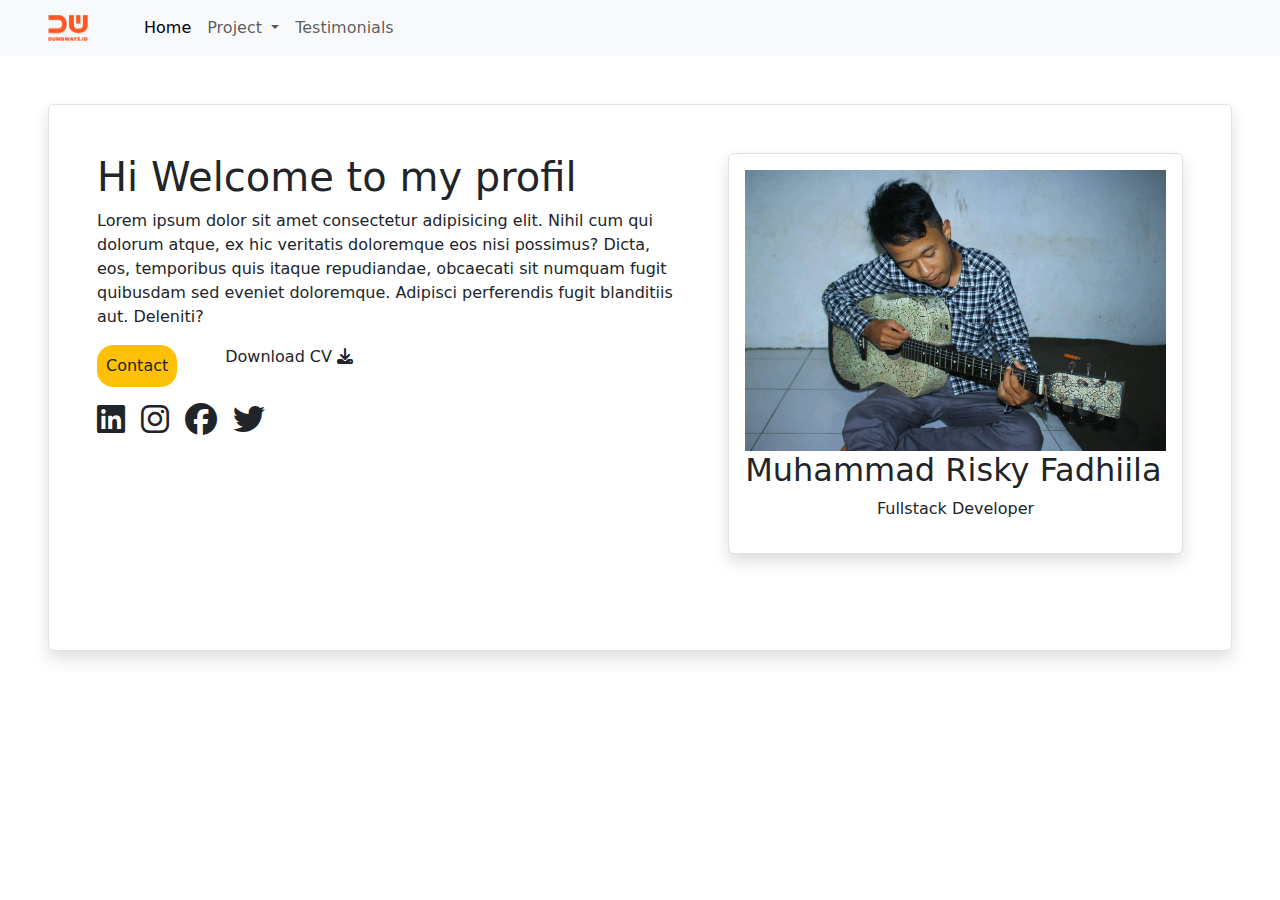
<file: index.html>
<!DOCTYPE html>
<html lang="en">

<head>
    <meta charset="UTF-8">
    <meta http-equiv="X-UA-Compatible" content="IE=edge">
    <meta name="viewport" content="width=device-width, initial-scale=1.0">
    <title>Home</title>
    <link rel="stylesheet" href="https://cdnjs.cloudflare.com/ajax/libs/font-awesome/6.3.0/css/all.min.css" />
    <link rel="stylesheet" href="assets/css/bootstrap.css">
</head>

<body>
    <div class="sticky-top">
        <nav class="navbar navbar-expand-lg bg-body-tertiary">
            <div class="container-fluid px-lg-5">
                <a href="https://dumbways.id">
                    <img src="assets/image/dw.png" width="40" alt="dumbways" /> </a>
                <button class="navbar-toggler" title="button" type="button" onclick="toggleShowNav()">

                    <i class=" fa-solid fa-bars" role="button" title="button"></i>
                </button>
                <div class=" collapse navbar-collapse mx-5">
                    <ul class="navbar-nav me-auto my-2 my-lg-0 navbar-nav-scroll" style="--bs-scroll-height: 100px;">
                        <li class="nav-item">
                            <a href="/" class="nav-link active">Home</a>
                        </li>
                        <li class="nav-item dropdown" type="button" id="dropdownMenuButton2" data-bs-toggle="dropdown"
                            aria-expanded="false">
                            <a class="nav-link dropdown-toggle" href="/project" role="button" data-bs-toggle="dropdown"
                                aria-expanded="false">
                                Project
                            </a>
                            <ul class="dropdown-menu">
                                <li class=" nav-item">
                                    <a class="dropdown-item nav-link" href="/add-project">Add Project</a>
                                </li>
                                <li><a class="dropdown-item" href="#">Another</a></li>

                            </ul>
                        </li>
                        <li>
                            <a href="testimonials.html" class="nav-link">Testimonials</a>
                        </li>
                    </ul>

                </div>
            </div>
        </nav>

        <div class="d-none" id="nav-sm" style="transition: all 0.3s;">

            <div class="p-4 bg-black bg-opacity-50 position-absolute w-100">

                <div class="d-flex flex-column align-items-center ">

                    <div class="border bg-warning ps-2 pe-2 border-warning rounded-4">
                        <a href="/" class="list-active nav-link text-white">
                            Home
                        </a>
                    </div>
                    <div class="text-black">

                        <a href="/contact" class="nav-link text-white">Contact</a>
                    </div>
                    <div class="text-black">
                        <a href="/project" class="nav-link text-white">Project</a>
                    </div>
                    <div class="text-black">
                        <a href="testimonials.html" class="nav-link text-white">Testimonials</a>
                    </div>
                </div>
            </div>
        </div>
    </div>
    <div>

        <div class="mt-lg-2">
            <div
                class="d-md-flex flex-row-reverse p-lg-5 m-lg-5 border border-opacity-75 shadow p-3 mb-5 bg-white rounded">
                <div class="border border-opacity-75 shadow p-3 mb-5 bg-white rounded">
                    <div>
                        <img src="assets/image/personal.jpg" class="card-img-top" alt="profil" />
                        <h2 class="">Muhammad Risky Fadhiila</h2>
                        <p class="text-center">Fullstack Developer</p>
                    </div>
                </div>
                <div class="content-left">
                    <div class="pe-5">
                        <h1>Hi Welcome to my profil</h1>

                        <p> Lorem ipsum dolor sit amet consectetur adipisicing elit. Nihil cum qui dolorum atque, ex hic
                            veritatis doloremque eos nisi possimus? Dicta, eos, temporibus quis itaque repudiandae,
                            obcaecati sit numquam fugit quibusdam sed eveniet doloremque. Adipisci perferendis fugit
                            blanditiis aut. Deleniti?</p>
                    </div>
                    <div class="d-flex">
                        <a href="#" class="nav-link border bg-warning p-sm-2 border-warning rounded-4">Contact</a>
                        <div>
                            <p class="ms-sm-5" role="button""> Download CV
                                <i class=" fa-solid fa-download"></i>
                        </div>
                        </p>

                    </div>
                    <div class="d-flex mt-sm-3 gap-3">
                        <a class="nav-link" title="linkedin"
                            href="https://www.linkedin.com/in/risky-fadhiila-9336171a6/">
                            <i class="fa-brands fa-linkedin fa-2x"></a></i>
                        <a class="nav-link" title="instagram" href="https://www.instagram.com/mrskyfdhl/">
                            <i class="fa-brands fa-instagram fa-2x"></i></a>
                        <a class="nav-link" title="facebook href=" https://www.facebook.com/risky.allfams"> <i
                            class="fa-brands fa-facebook fa-2x"></i> </a>
                        <a class="nav-link" title="twitter" href="#">
                            <i class="fa-brands fa-twitter fa-2x"></i></a>
                    </div>
                </div>

            </div>
        </div>
    </div>
    <script src="assets/js/main.js"></script>
</body>

</html>
</file>
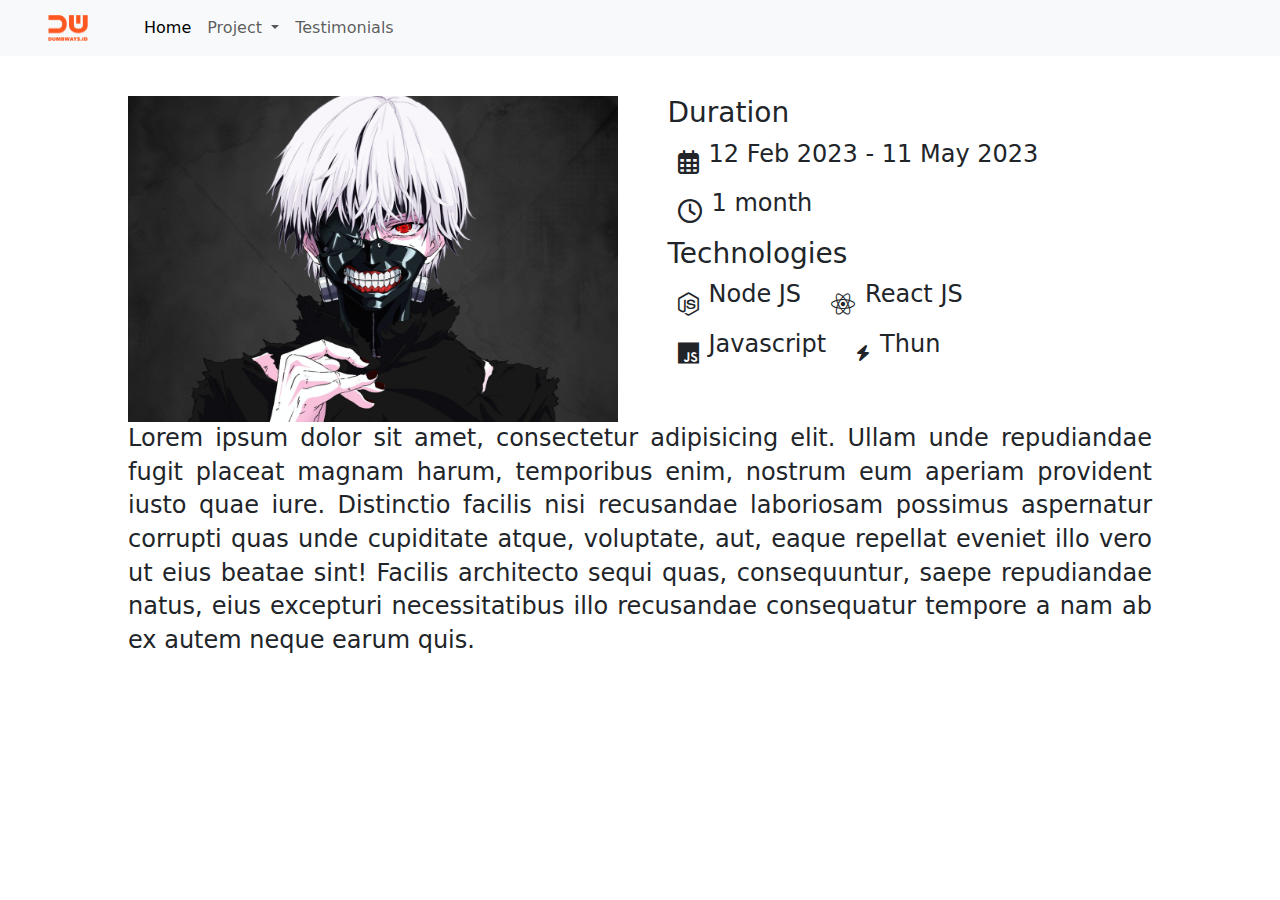
<file: blog-detail.html>
<!DOCTYPE html>
<html lang="en">

<head>
    <meta charset="UTF-8">
    <meta http-equiv="X-UA-Compatible" content="IE=edge">
    <meta name="viewport" content="width=device-width, initial-scale=1.0">
    <title>Contact</title>
    <link rel="stylesheet" href="https://cdnjs.cloudflare.com/ajax/libs/font-awesome/6.3.0/css/all.min.css" />
    <link rel="stylesheet" href="assets/css/bootstrap.css">
    <link rel=" stylesheet" href="assets/css/blog.css">
</head>

<body>
    <div class="sticky-top">
        <nav class="navbar navbar-expand-lg bg-body-tertiary">
            <div class="container-fluid px-lg-5">
                <a href="https://dumbways.id">
                    <img src="assets/image/dw.png" width="40" alt="dumbways" /> </a>
                <button class="navbar-toggler" title="button" type="button" onclick="toggleShowNav()">

                    <i class=" fa-solid fa-bars" role="button" title="button"></i>
                </button>
                <div class=" collapse navbar-collapse mx-5">
                    <ul class="navbar-nav me-auto my-2 my-lg-0 navbar-nav-scroll" style="--bs-scroll-height: 100px;">
                        <li class="nav-item">
                            <a href="/" class="nav-link active">Home</a>
                        </li>
                        <li class="nav-item dropdown" type="button" id="dropdownMenuButton2" data-bs-toggle="dropdown"
                            aria-expanded="false">
                            <a class="nav-link dropdown-toggle" href="/project" role="button" data-bs-toggle="dropdown"
                                aria-expanded="false">
                                Project
                            </a>
                            <ul class="dropdown-menu">
                                <li class=" nav-item">
                                    <a class="dropdown-item nav-link" href="/add-project">Add Project</a>
                                </li>
                                <li><a class="dropdown-item" href="#">Another</a></li>

                            </ul>
                        </li>
                        <li>
                            <a href="testimonials.html" class="nav-link">Testimonials</a>
                        </li>
                    </ul>

                </div>
            </div>
        </nav>

        <div class="d-none" id="nav-sm" style="transition: all 0.3s;">

            <div class="p-4 bg-black bg-opacity-50 position-absolute w-100">

                <div class="d-flex flex-column align-items-center ">

                    <div class="text-black">
                        <a href="/" class="list-active nav-link text-white">
                            Home
                        </a>
                    </div>
                    <div class="text-black">

                        <a href="/contact" class="nav-link text-white">Contact</a>
                    </div>
                    <div class="border bg-warning ps-2 pe-2 border-warning rounded-4">
                        <a href="/project" class="nav-link text-white">Project</a>
                    </div>
                    <div class="text-black">
                        <a href="testimonials.html" class="nav-link text-white">Testimonials</a>
                    </div>
                </div>
            </div>
        </div>
    </div>

    <!-- Blog -->
    <div class="blog-detail">
        <div class="blog-detail-container">
            <!-- <h1>Pasar Coding di Indonesia Dinilai Masih Menjanjikan</h1> -->
            <!-- <div class="author">23 Feb 2023 18:30 WIB | Muhammad Risky Fadhiila</div> -->
            <div class="header-content">
                <div class="img">
                    <img src="assets/image/tokyo-ghoul.jpg" alt=" detail" />
                </div>
                <div class="detail-content">
                    <div class="duration">
                        <div class="date">
                            <h3>Duration</h3>
                            <div class="flex">
                                <i class="fa-regular fa-calendar-days fa-xl"></i>
                                <p>12 Feb 2023 - 11 May 2023</p>
                            </div>
                            <div class="flex">
                                <i class="fa-regular fa-clock fa-xl"></i>
                                <p>1 month</p>
                            </div>
                        </div>
                        <div class="tech">
                            <h3>Technologies</h3>
                            <div class="flex-icon">
                                <div class="tech-i">
                                    <i class="fa-brands fa-node-js fa-xl"></i>
                                    <p>Node JS</p>
                                </div>
                                <div class="tech-i">
                                    <i class="fa-brands fa-react fa-xl"></i>
                                    <p>React JS</p>
                                </div>
                                <div class="tech-i">
                                    <i class="fa-brands fa-js fa-xl"></i>
                                    <p>Javascript</p>
                                </div>
                                <div class="tech-i">
                                    <i class="fa-solid fa-bolt"></i>
                                    <p>Thun</p>
                                </div>
                            </div>
                        </div>

                    </div>
                </div>
            </div>
            <div class="text-content">
                <p>
                    Lorem ipsum dolor sit amet, consectetur adipisicing elit. Ullam unde repudiandae fugit placeat
                    magnam harum, temporibus enim, nostrum eum aperiam provident iusto quae iure. Distinctio facilis
                    nisi recusandae laboriosam possimus aspernatur corrupti quas unde cupiditate atque, voluptate, aut,
                    eaque repellat eveniet illo vero ut eius beatae sint! Facilis architecto sequi quas, consequuntur,
                    saepe repudiandae natus, eius excepturi necessitatibus illo recusandae consequatur tempore a nam ab
                    ex autem neque earum quis.
                </p>
            </div>
        </div>
    </div>
    <script src="assets/js/main.js"></script>
    <script src="assets/js/blog.js"></script>
</body>

</html>
</file>
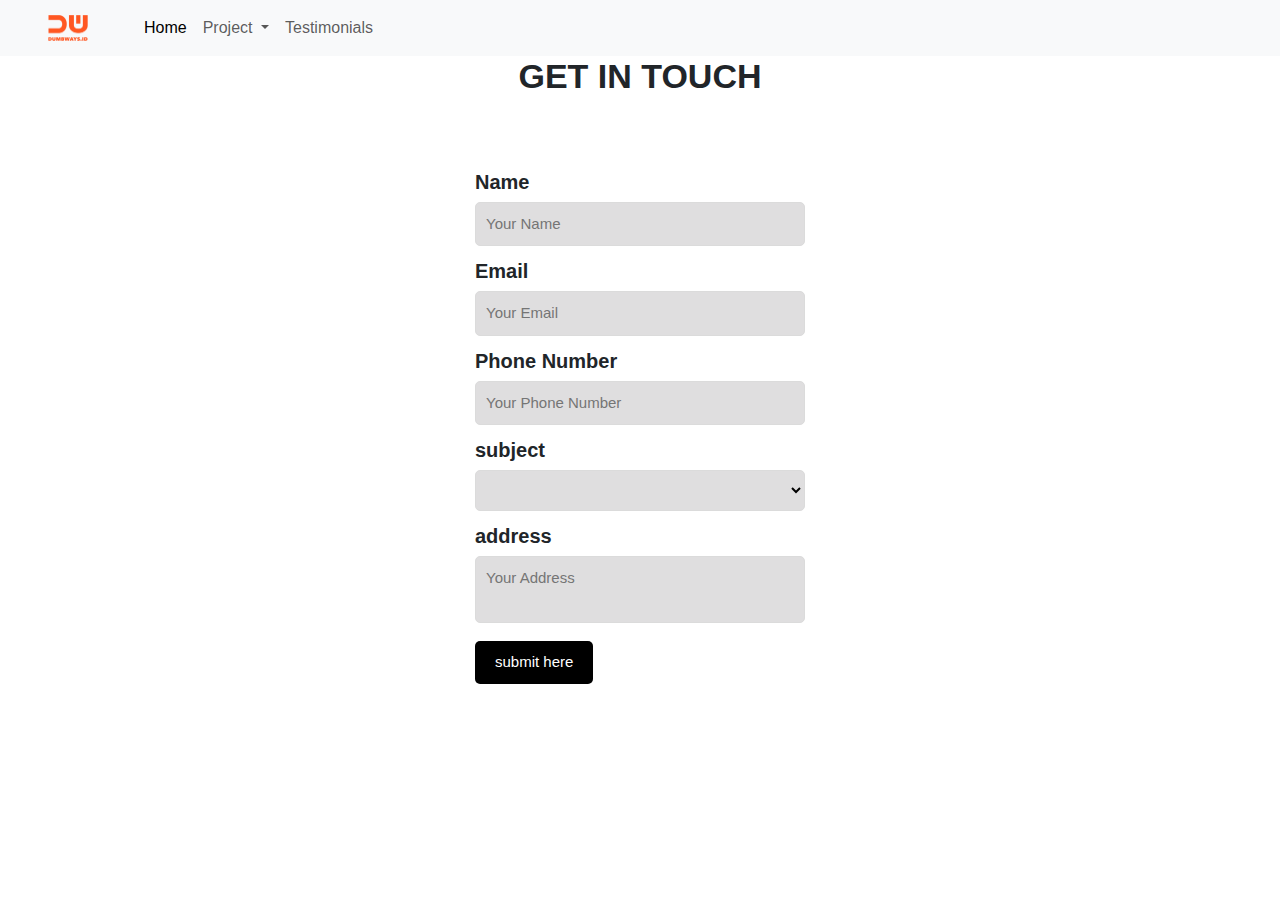
<file: form-contact.html>
<!DOCTYPE html>
<html lang="en">

<head>
    <meta charset="UTF-8">
    <meta http-equiv="X-UA-Compatible" content="IE=edge">
    <meta name="viewport" content="width=device-width, initial-scale=1.0">
    <title>Contact</title>
    <link rel="stylesheet" href="https://cdnjs.cloudflare.com/ajax/libs/font-awesome/6.3.0/css/all.min.css" />
    <link rel="stylesheet" href="assets/css/bootstrap.css">
    <link rel="stylesheet" href="assets/css/form.css">
</head>

<body>
    <div class="sticky-top">
        <nav class="navbar navbar-expand-lg bg-body-tertiary">
            <div class="container-fluid px-lg-5">
                <a href="https://dumbways.id">
                    <img src="assets/image/dw.png" width="40" alt="dumbways" /> </a>
                <button class="navbar-toggler" title="button" type="button" onclick="toggleShowNav()">

                    <i class=" fa-solid fa-bars" role="button" title="button"></i>
                </button>
                <div class=" collapse navbar-collapse mx-5">
                    <ul class="navbar-nav me-auto my-2 my-lg-0 navbar-nav-scroll" style="--bs-scroll-height: 100px;">
                        <li class="nav-item">
                            <a href="/" class="nav-link active">Home</a>
                        </li>
                        <li class="nav-item dropdown" type="button" id="dropdownMenuButton2" data-bs-toggle="dropdown"
                            aria-expanded="false">
                            <a class="nav-link dropdown-toggle" href="/project" role="button" data-bs-toggle="dropdown"
                                aria-expanded="false">
                                Project
                            </a>
                            <ul class="dropdown-menu">
                                <li class=" nav-item">
                                    <a class="dropdown-item nav-link" href="/add-project">Add Project</a>
                                </li>
                                <li><a class="dropdown-item" href="#">Another</a></li>

                            </ul>
                        </li>
                        <li>
                            <a href="testimonials.html" class="nav-link">Testimonials</a>
                        </li>
                    </ul>

                </div>
            </div>
        </nav>

        <div class="d-none" id="nav-sm" style="transition: all 0.3s;">

            <div class="p-4 bg-black bg-opacity-50 position-absolute w-100">

                <div class="d-flex flex-column align-items-center ">

                    <div class="text-black">
                        <a href="/" class="list-active nav-link text-white">
                            Home
                        </a>
                    </div>
                    <div class="border bg-warning ps-2 pe-2 border-warning rounded-4">

                        <a href="/contact" class="nav-link text-white">Contact</a>
                    </div>
                    <div class="text-black">
                        <a href="/project" class="nav-link text-white">Project</a>
                    </div>
                    <div class="text-black">
                        <a href="testimonials.html" class="nav-link text-white">Testimonials</a>
                    </div>
                </div>
            </div>
        </div>
    </div>
    <p class="h2">GET IN TOUCH</p>
    <form>
        <div class="name">
            <label for="name">Name</label>
            <input id="name" type="text" placeholder="Your Name">
        </div>
        <div class="email">
            <label for="email">Email</label>
            <input id="email" type="email" placeholder="Your Email">
        </div>
        <div>
            <label for="phone">Phone Number</label>
            <input id="phone" type="number" placeholder="Your Phone Number">
        </div>
        <div>
            <label for="subject">subject</label>
            <select id="subject">
                <option selected disabled></option>
                <option>Collaboration</option>
                <option>Discussion</option>
                <option>Meeting</option>
            </select>
        </div>
        <div>
            <label for="address">address</label>
            <textarea id="address" placeholder="Your Address"></textarea>
        </div>
        <div>
            <button type="button" onclick="getData()">submit here</button>
        </div>
    </form>
    <script src="assets/js/form-contact.js"></script>
    <script src="assets/js/main.js"></script>
</body>

</html>
</file>
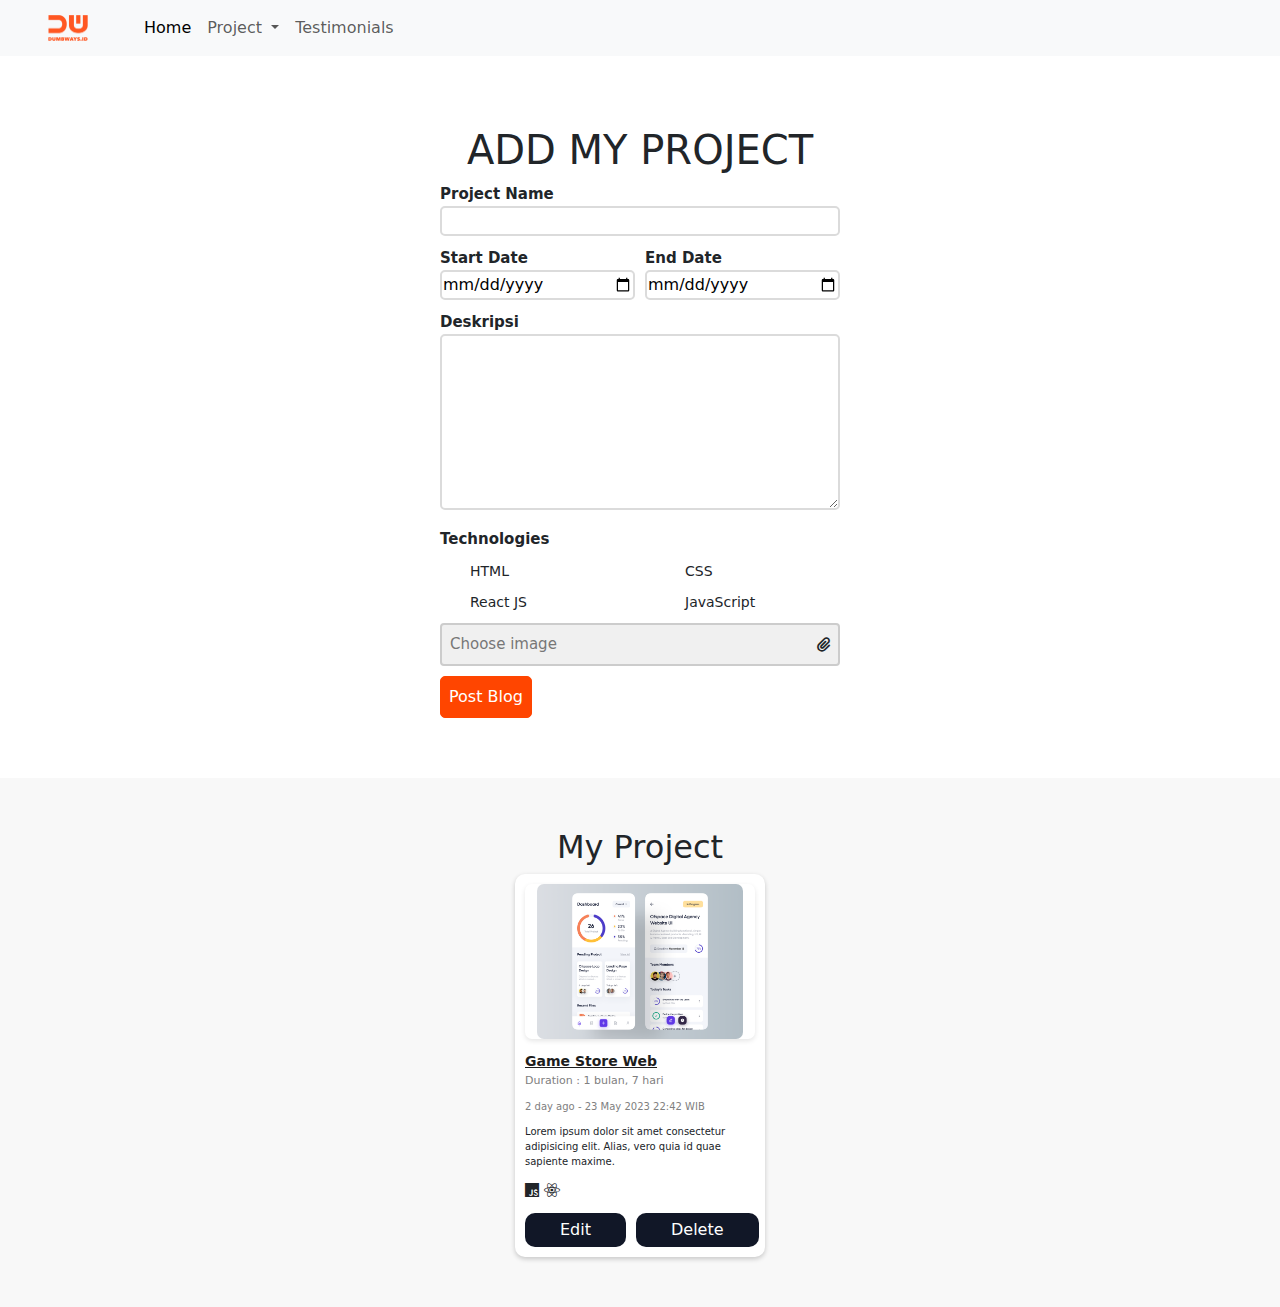
<file: my-project.html>
<!DOCTYPE html>
<html lang="en">

<head>
    <meta charset="UTF-8">
    <meta http-equiv="X-UA-Compatible" content="IE=edge">
    <meta name="viewport" content="width=device-width, initial-scale=1.0">
    <title>Project</title>
    <link rel="stylesheet" href="https://cdnjs.cloudflare.com/ajax/libs/font-awesome/6.3.0/css/all.min.css" />
    <link rel="stylesheet" href="assets/css/bootstrap.css">
    <link rel="stylesheet" href="assets/css/project.css">
</head>

<body>
    <div class="sticky-top">
        <nav class="navbar navbar-expand-lg bg-body-tertiary">
            <div class="container-fluid px-lg-5">
                <a href="https://dumbways.id">
                    <img src="assets/image/dw.png" width="40" alt="dumbways" /> </a>
                <button class="navbar-toggler" title="button" type="button" onclick="toggleShowNav()">

                    <i class=" fa-solid fa-bars" role="button" title="button"></i>
                </button>
                <div class=" collapse navbar-collapse mx-5">
                    <ul class="navbar-nav me-auto my-2 my-lg-0 navbar-nav-scroll" style="--bs-scroll-height: 100px;">
                        <li class="nav-item">
                            <a href="/" class="nav-link active">Home</a>
                        </li>
                        <li class="nav-item dropdown" type="button" id="dropdownMenuButton2" data-bs-toggle="dropdown"
                            aria-expanded="false">
                            <a class="nav-link dropdown-toggle" href="/project" role="button" data-bs-toggle="dropdown"
                                aria-expanded="false">
                                Project
                            </a>
                            <ul class="dropdown-menu">
                                <li class=" nav-item">
                                    <a class="dropdown-item nav-link" href="/add-project">Add Project</a>
                                </li>
                                <li><a class="dropdown-item" href="#">Another</a></li>

                            </ul>
                        </li>
                        <li>
                            <a href="testimonials.html" class="nav-link">Testimonials</a>
                        </li>
                    </ul>

                </div>
            </div>
        </nav>

        <div class="d-none" id="nav-sm" style="transition: all 0.3s;">

            <div class="p-4 bg-black bg-opacity-50 position-absolute w-100">

                <div class="d-flex flex-column align-items-center ">

                    <div class="text-black">
                        <a href="/" class="list-active nav-link text-white">
                            Home
                        </a>
                    </div>
                    <div class="text-black">

                        <a href="/contact" class="nav-link text-white">Contact</a>
                    </div>
                    <div class="border bg-warning ps-2 pe-2 border-warning rounded-4">
                        <a href="/project" class="nav-link text-white">Project</a>
                    </div>
                    <div class="text-black">
                        <a href="testimonials.html" class="nav-link text-white">Testimonials</a>
                    </div>
                </div>
            </div>
        </div>
    </div>
    <div>
        <div>
            <div class="container-project">
                <div class="container-form">
                    <form onsubmit="addBlog(event)">
                        <h1 class="title">ADD MY PROJECT</h1>
                        <div class="input-blog">
                            <label for="input-blog-title">Project Name</label>
                            <input type="text" id="input-blog-title" required>
                        </div>
                        <div class="input-date">
                            <div>
                                <label for="input-start-date">Start Date</label>
                                <input type="date" id="input-start-date" required>
                            </div>
                            <div>
                                <label for="input-end-date">End Date</label>
                                <input type="date" id="input-end-date" required>
                            </div>
                        </div>
                        <div class="input-desc">
                            <label for="input-blog-desc">Deskripsi</label>
                            <textarea name="" id="input-blog-desc" cols="30" rows="7" required></textarea>
                        </div>
                        <div class="input-checkbox">
                            <Label>Technologies</Label>
                            <div class="checkbox-group">
                                <div>
                                    <input type="checkbox" name="option1" value="Next JS" id="input-checkbox-html">
                                    <label for="input-checkbox-html">HTML</label>

                                    <input type="checkbox" name="option2" value="React JS" id="input-checkbox-css">
                                    <label for="input-checkbox-css">CSS</label>
                                </div>
                                <div>
                                    <input type="checkbox" name="option3" value="Node JS" id="input-checkbox-rjs">
                                    <label for="input-checkbox-rjs">React JS</label>

                                    <input type="checkbox" name="option4" value="TypeScript" id="input-checkbox-js">
                                    <label for="input-checkbox-js">JavaScript</label>
                                </div>
                            </div>
                        </div>
                        <div class="upload-container">
                            <input type="file" id="image-upload" class="file-input">
                            <label for="image-upload" class="file-label">
                                <span class="choose-text">Choose image</span>
                                <i class="fa-solid fa-paperclip"></i>
                            </label>
                        </div>
                        <div class="button">
                            <button type="submit" onclick="formSubmit()">Post Blog</button>
                        </div>
                    </form>
                </div>
            </div>
        </div>


        <div class="bg-project">
            <h2>My Project</h2>
            <div class="container-project" id="contents">
                <div class="card-project">
                    <div class="img-project">
                        <img src="assets/image/image-project.png" alt="">
                    </div>
                    <a href="blog-detail.html" class="title-project">Game Store Web</a>
                    <div class="duration-project">Duration : 1 bulan, 7 hari</div>
                    <div class="post-time-project">2 day ago - 23 May 2023 22:42 WIB</div>
                    <div class="mini-desc-project">Lorem ipsum dolor sit amet consectetur adipisicing elit. Alias, vero
                        quia id quae sapiente maxime.</div>
                    <div class="tech-project">
                        <i class="fa-brands fa-js"></i>
                        <i class="fa-brands fa-react"></i>
                    </div>
                    <div class="button-project">
                        <button>Edit</button>
                        <button>Delete</button>
                    </div>
                </div>

            </div>
        </div>
        <script src="assets/js/main.js"></script>
        <script src="assets/js/project.js"></script>
</body>

</html>
</file>
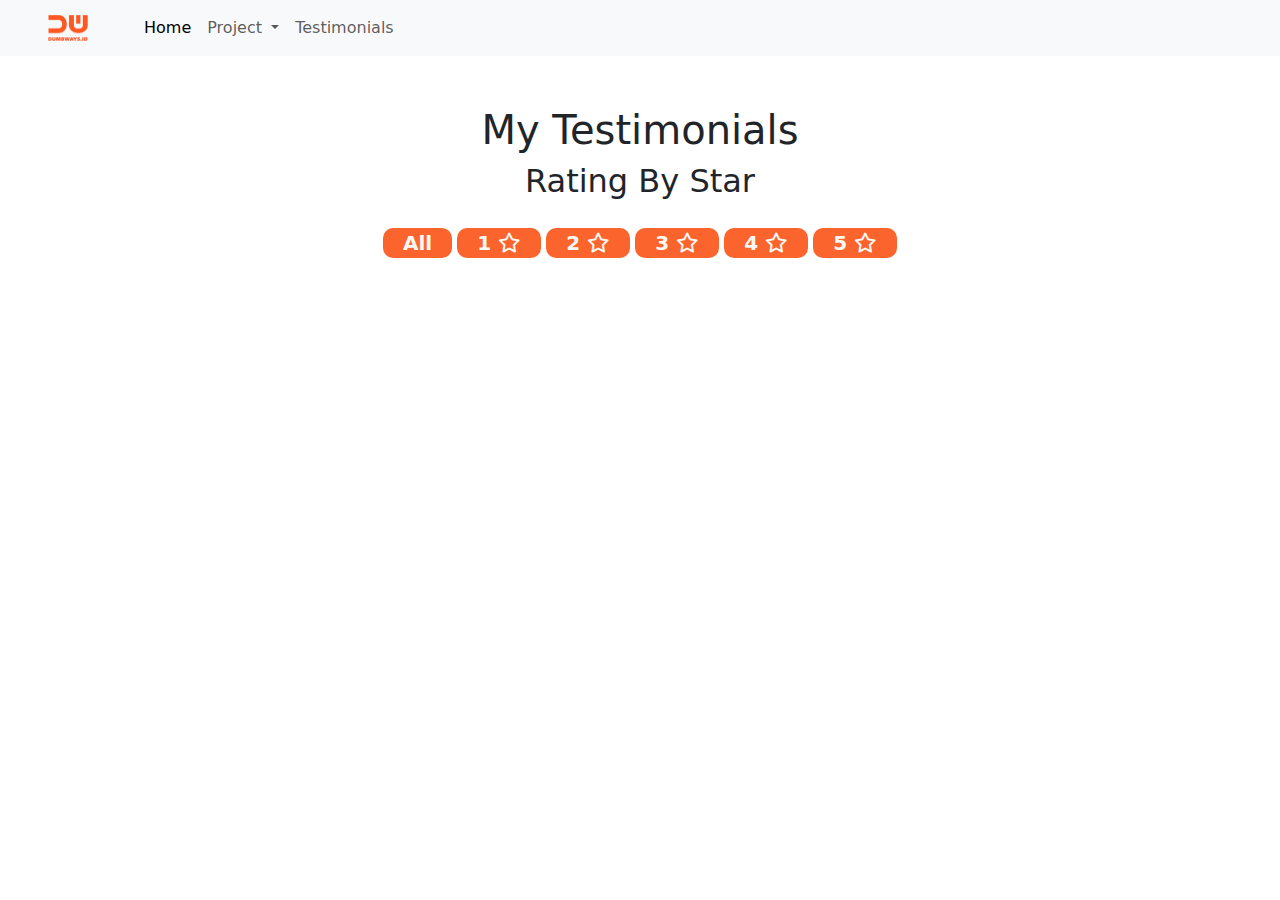
<file: testimonials.html>
<!DOCTYPE html>
<html lang="en">

<head>
    <meta charset="UTF-8">
    <meta http-equiv="X-UA-Compatible" content="IE=edge">
    <meta name="viewport" content="width=device-width, initial-scale=1.0">
    <title>Home</title>
    <link rel="stylesheet" href="https://cdnjs.cloudflare.com/ajax/libs/font-awesome/6.3.0/css/all.min.css" />
    <link rel="stylesheet" href="assets/css/bootstrap.css">
    <link rel="stylesheet" href="assets/css/testimonial.css">
</head>

<body>
    <div class="sticky-top">
        <nav class="navbar navbar-expand-lg bg-body-tertiary">
            <div class="container-fluid px-lg-5">
                <a href="https://dumbways.id">
                    <img src="assets/image/dw.png" width="40" alt="dumbways" /> </a>
                <button class="navbar-toggler" title="button" type="button" onclick="toggleShowNav()">

                    <i class=" fa-solid fa-bars" role="button" title="button"></i>
                </button>
                <div class=" collapse navbar-collapse mx-5">
                    <ul class="navbar-nav me-auto my-2 my-lg-0 navbar-nav-scroll" style="--bs-scroll-height: 100px;">
                        <li class="nav-item">
                            <a href="/" class="nav-link active">Home</a>
                        </li>
                        <li class="nav-item dropdown" type="button" id="dropdownMenuButton2" data-bs-toggle="dropdown"
                            aria-expanded="false">
                            <a class="nav-link dropdown-toggle" href="/project" role="button" data-bs-toggle="dropdown"
                                aria-expanded="false">
                                Project
                            </a>
                            <ul class="dropdown-menu">
                                <li class=" nav-item">
                                    <a class="dropdown-item nav-link" href="/add-project">Add Project</a>
                                </li>
                                <li><a class="dropdown-item" href="#">Another</a></li>

                            </ul>
                        </li>
                        <li>
                            <a href="testimonials.html" class="nav-link">Testimonials</a>
                        </li>
                    </ul>

                </div>
            </div>
        </nav>

        <div class="d-none" id="nav-sm" style="transition: all 0.3s;">

            <div class="p-4 bg-black bg-opacity-50 position-absolute w-100">

                <div class="d-flex flex-column align-items-center ">

                    <div class="text-black">
                        <a href="/" class="list-active nav-link text-white">
                            Home
                        </a>
                    </div>
                    <div class="text-black">

                        <a href="/contact" class="nav-link text-white">Contact</a>
                    </div>
                    <div class="text-black">
                        <a href="/project" class="nav-link text-white">Project</a>
                    </div>
                    <div class="border bg-warning ps-2 pe-2 border-warning rounded-4">
                        <a href="testimonials.html" class="nav-link text-white">Testimonials</a>
                    </div>
                </div>
            </div>
        </div>
    </div>
    <div class="testimonials-container">
        <h1>
            My Testimonials
        </h1>
        <div class="container-rating">
            <h2 style="text-align: center;"> Rating By Star</h2>
            <div class="rating">
                <button class="rating-btn" onclick="getAllTestimonials()">
                    All
                </button>
                <button class="rating-btn" onclick="filterTestimonials(1)">
                    1 <i class="fa-regular fa-star"></i>
                </button>
                <button class="rating-btn" onclick="filterTestimonials(2)">
                    2 <i class="fa-regular fa-star"></i>
                </button>
                <button class="rating-btn" onclick="filterTestimonials(3)">
                    3 <i class="fa-regular fa-star"></i>
                </button>
                <button class="rating-btn" onclick="filterTestimonials(4)">
                    4 <i class="fa-regular fa-star"></i>
                </button>
                <button class="rating-btn" onclick="filterTestimonials(5)">
                    5 <i class="fa-regular fa-star"></i>
                </button>
            </div>
        </div>
        <div class="testimonials" id="testimonials">
            <section class="testimonials" id="testimonials">

            </section>
        </div>
    </div>
    <script src="assets/js/testimonial.js"></script>
    <script src="assets/js/main.js"></script>
</body>

</html>
</file>
<file: assets/css/blog.css>
/* header-content */
.header-content {
    display: flex;
    flex-direction: row;
}

.detail-content i {
    margin: 10px;
}

.img {
    width: 60%;
    margin-right: 50px;
}

.flex {
    display: flex;
    flex-direction: row;
    align-items: center;
}

.flex-icon {
    display: flex;
    flex-wrap: wrap;
}

.tech-i {
    margin-right: 20px;
    display: flex;
    flex-direction: row;
    align-items: center;
}

/* Blog Form */
.blog-form {
    padding: 50px 0;
    display: flex;
    justify-content: center;
}

.blog-form .form-container {
    width: 500px;
}

.blog-form .form-container h1 {
    text-align: center;
    margin-bottom: 40px;
}

.blog-form form label {
    font-size: 20px;
    font-weight: 400;
}

.blog-form form input,
textarea,
select {
    width: 100%;
    font-size: 20px;
    font-weight: 400;
    padding: 8px;
    margin-top: 5px;
    margin-bottom: 20px;
    background: #f4f3f3;
    border: 1px solid #c4c4c4;
    border-radius: 8px;
}

.blog-form form textarea {
    height: 250px;
}

.blog-form form .input-blog-image-group {
    width: 100%;
    font-size: 20px;
    font-weight: 400;
    padding: 8px;
    margin-top: 5px;
    margin-bottom: 20px;
    background: #f4f3f3;
    border: 1px solid #c4c4c4;
    border-radius: 8px;
    cursor: pointer;
}

.blog-form form .input-blog-image-group label p {
    font-size: 15px;
}

.blog-form form .input-blog-image-group label {
    cursor: pointer;
    display: flex;
    align-items: center;
    justify-content: space-between;
}

.blog-form form .button-group {
    text-align: right;
}

.blog-form form button {
    margin-top: 50px;
    padding: 8px 20px;
    font-size: 17px;
    background: #ec4d37;
    border-radius: 8px;
    border: none;
    color: #fff;
    cursor: pointer;
}

.blog hr {
    border: 1px solid #dbdbdb;
    width: 80%;
    margin-right: auto;
    margin-left: auto;
}

/* Blog list */
.blog .blog-list {
    margin-top: 80px;
    margin-bottom: 80px;
    display: flex;
    align-items: center;
    flex-direction: column;
}

.blog .blog-list .blog-list-item {
    width: 80%;
    padding: 15px;
    margin-bottom: 20px;
    border: 2px solid #dbdbdb;
    border-radius: 8px;
    display: flex;
}

.blog .blog-list .blog-list-item .blog-image {
    flex: 1;
}

.blog .blog-list .blog-list-item .blog-image img {
    width: 100%;
    height: 300px;
    object-fit: cover;
}

.blog .blog-list .blog-list-item .blog-content {
    padding-left: 20px;
    flex: 2;
}

.blog .blog-list .btn-group {
    text-align: right;
    margin-bottom: 20px;
}

.blog .blog-list .btn-group .btn-edit {
    padding: 5px 10px;
    border: 0;
    border-radius: 4px;
    background: #dbdbdb;
}

.blog .blog-list .btn-group .btn-post {
    padding: 5px 10px;
    border: 0;
    border-radius: 4px;
    background: #ec4d37;
    color: #fff;
}

.blog .blog-list h1 a {
    text-decoration: none;
    color: #000000;
}

.blog .blog-list .detail-blog-content {
    font-weight: 300;
    font-size: 12px;
    line-height: 20px;
}

.blog .blog-list .blog-list-item p {
    margin-top: 20px;
    font-weight: normal;
    font-size: 14px;
    line-height: 20px;
    text-align: justify;
}

/* Blog Detail */
.blog-detail {
    display: flex;
    justify-content: center;
}

.blog-detail-container {
    width: 80%;
    margin: 40px 0;
}

.blog-detail-container img {
    width: 100%;
}

.blog-detail-container h1 {
    font-style: normal;
    font-weight: 800;
    font-size: 44px;
    line-height: 120%;
    margin-bottom: 15px;
}

.blog-detail-container .author {
    font-weight: 100;
    font-size: 20px;
    line-height: 120%;
    margin-bottom: 20px;
}

.blog-detail-container p {
    font-style: normal;
    font-weight: normal;
    font-size: 24px;
    line-height: 140%;
    text-align: justify;
}
</file>
<file: assets/css/form.css>
* {
    font-family: 'Segoe UI', sans-serif;
}

.h2 {
    text-align: center;
    font-size: 34px;
    font-weight: bold;
}

form {
    width: 350px;
    margin: 50px auto;
    padding: 10px;
}

form div {
    margin-top: 10px;
}

label {
    font-weight: bold;
    font-size: 20px;
}

input,
select,
textarea {
    width: 100%;
    background-color: #dfdedf;
    padding: 10px;
    margin-top: 5px;
    font-size: 15px;
    border: 1px solid #dbdbdb;
    border-radius: 5px;
}

textarea {
    resize: none;
}

button {
    color: white;
    background-color: black;
    padding: 10px 20px;
    border: none;
    border-radius: 5px;
    margin-top: 1px;
    font-size: 15px;
    cursor: pointer;
}

button:hover {
    background-color: orangered;
}
</file>
<file: assets/css/project.css>
body {
    margin: 0;
    padding: 0;
}

.title {
    text-align: center;
    margin-top: 20px;
}

.container-project {
    display: flex;
}

.container-form {

    margin: 50px;
    width: 400px;
    justify-content: center;
}

.container-form label {
    font-weight: 700;
    font-size: 15px;
}

.input-blog,
.input-date,
.input-desc,
.input-checkbox,
.button {
    margin-bottom: 10px;
}

input,
textarea {
    font-size: medium;
    border: #dbdbdb 2px solid;
    border-radius: 5px;
    width: 100%;
    height: auto;
}

input {
    height: 30px;
}

.button button {
    margin-top: 10px;
    text-align: end;
    padding: 8px;
    color: white;
    background-color: orangered;
    border: orangered 1px solid;
    border-radius: 5px;
    cursor: pointer;

}

form {
    width: 100%;
}

h2 {
    text-align: center;
}

.input-date {
    display: flex;
    gap: 10px;
}

.input-date div {
    width: 100%;
}

input[type="checkbox"] {
    display: none;
}

input[type="checkbox"]+label {
    position: relative;
    padding-left: 25px;
    cursor: pointer;
}


input[type="checkbox"]+label:before {
    content: "";
    position: absolute;
    left: 0;
    top: 2px;
    width: 14px;
    height: 14px;
    border-radius: 50%;
    border: 1px solid #FFFF;
    background-color: #fff;
}


input[type="checkbox"]:checked+label:before {
    background-color: #007bff;
    border: 3px solid #FFFF;
    width: 11px;
    height: 11px;
}

.checkbox-group label {
    margin-left: 5px;
    font-size: 14px;
    font-weight: 500;
    width: 100%;
}

.checkbox-group div {
    display: flex;
    gap: 30px;
    margin-block: 10px;
    width: 100%;
}

.upload-container {
    position: relative;
    display: inline-block;
    width: 100%;
}

.file-input {
    opacity: 0;
    position: absolute;
    left: 0;
    top: 0;
    width: 100%;
    height: 100%;
    cursor: pointer;
}

.file-label {
    display: flex;
    align-items: center;
    justify-content: space-between;
    border: 2px solid #ccc;
    padding: 8px;
    border-radius: 4px;
    background-color: #f0f0f0;
    cursor: pointer;

}

.choose-text {
    font-weight: 500;
    color: #777;
}

.file-name {
    color: #777;
}

.file-input:focus+.file-label {
    outline: 2px solid #4b9cd3;
}


.bg-project {
    background-color: #F8F8F8;
    padding: 50px;
}

.container-project {
    display: flex;
    flex-direction: row;
    justify-content: center;
    align-items: center;
    flex-wrap: wrap;
    gap: 20px;
    margin: 0;
}

.card-project {
    width: 250px;
    background-color: #FFFF;
    padding: 10px;
    border-radius: 10px;
    box-shadow: 0 2px 5px rgba(0, 0, 0, 0.2);
    transition: 0.2s;
    cursor: pointer;

}

.card-project:hover {
    transform: translateY(-10px);
}

.card-project .img-project {
    width: 100%;
    height: 155px;
    border-radius: 7px;
    box-shadow: 0 2px 5px rgba(0, 0, 0, 0.1);
    display: flex;
    justify-content: center;
    align-items: center;
    overflow: hidden;
    margin-bottom: 10px;
}

.card-project .img-project img {
    max-width: 100%;
    max-height: 100%;
    object-fit: cover;
    border-radius: 7px;
}

.card-project .title-project {
    font-weight: 700;
    font-size: 14px;
    color: #1D1D1D;
    margin: 0;
}

.card-project .title-project:hover {
    color: orangered;
}

.card-project .duration-project {
    font-size: 11px;
    margin-bottom: 10px;
    color: gray;
}

.card-project .post-time-project {
    font-size: 10px;
    color: gray;
}

.card-project .mini-desc-project {
    font-size: 10px;
    /* text-overflow: ellipsis; */
    /* max-width: 220px; */
    margin-top: 10px;
}

.button-project {
    display: flex;
    gap: 10px;
}

.button-project button {
    padding: 5px 35px;
    width: 100%;
    border: none;
    border-radius: 10px;
    background-color: #111727;
    color: #FFFF;
    cursor: pointer;
}

.button-project button:hover {
    background-color: orangered;
}

.tech-project img {
    width: 20px;
}

.title-project,
.mini-desc-project,
.tech-project {
    margin-bottom: 10px;
}
</file>
<file: assets/css/testimonial.css>
.rating-btn {
    padding: 10px;
    background-color: orangered;
    cursor: pointer;
}

.testimonials-container {
    padding: 50px 0;
    display: flex;
    flex-direction: column;
    align-items: center;
}

.testimonials {
    display: flex;
    flex-wrap: wrap;
    justify-content: center;
    margin-top: 30px;
    width: 100%;
}

.testimonial {
    width: 200px;
    margin: 0px 15px 30px 15px;
    padding: 20px;
    background-color: #fff;
    box-shadow: 0 0 10px rgba(0, 0, 0, 0.2);
}

.rating-btn {
    margin: 20px 0;
    padding: 0 20px;
    font-size: 20px;
    font-weight: bold;
    background-color: rgb(252, 100, 45);
    color: #fcf9f4;
    cursor: pointer;
    border: none;
    border-radius: 10px;
}


.testimonial img {
    height: 200px;
    object-fit: cover;
}

.quote {
    font-size: 16px;
    font-style: italic;
    line-height: 1.5;
    margin-bottom: 20px;
}

.author {
    font-weight: bold;
    text-align: right;
}

.profile-testimonial {
    width: 100%;
}
</file>
